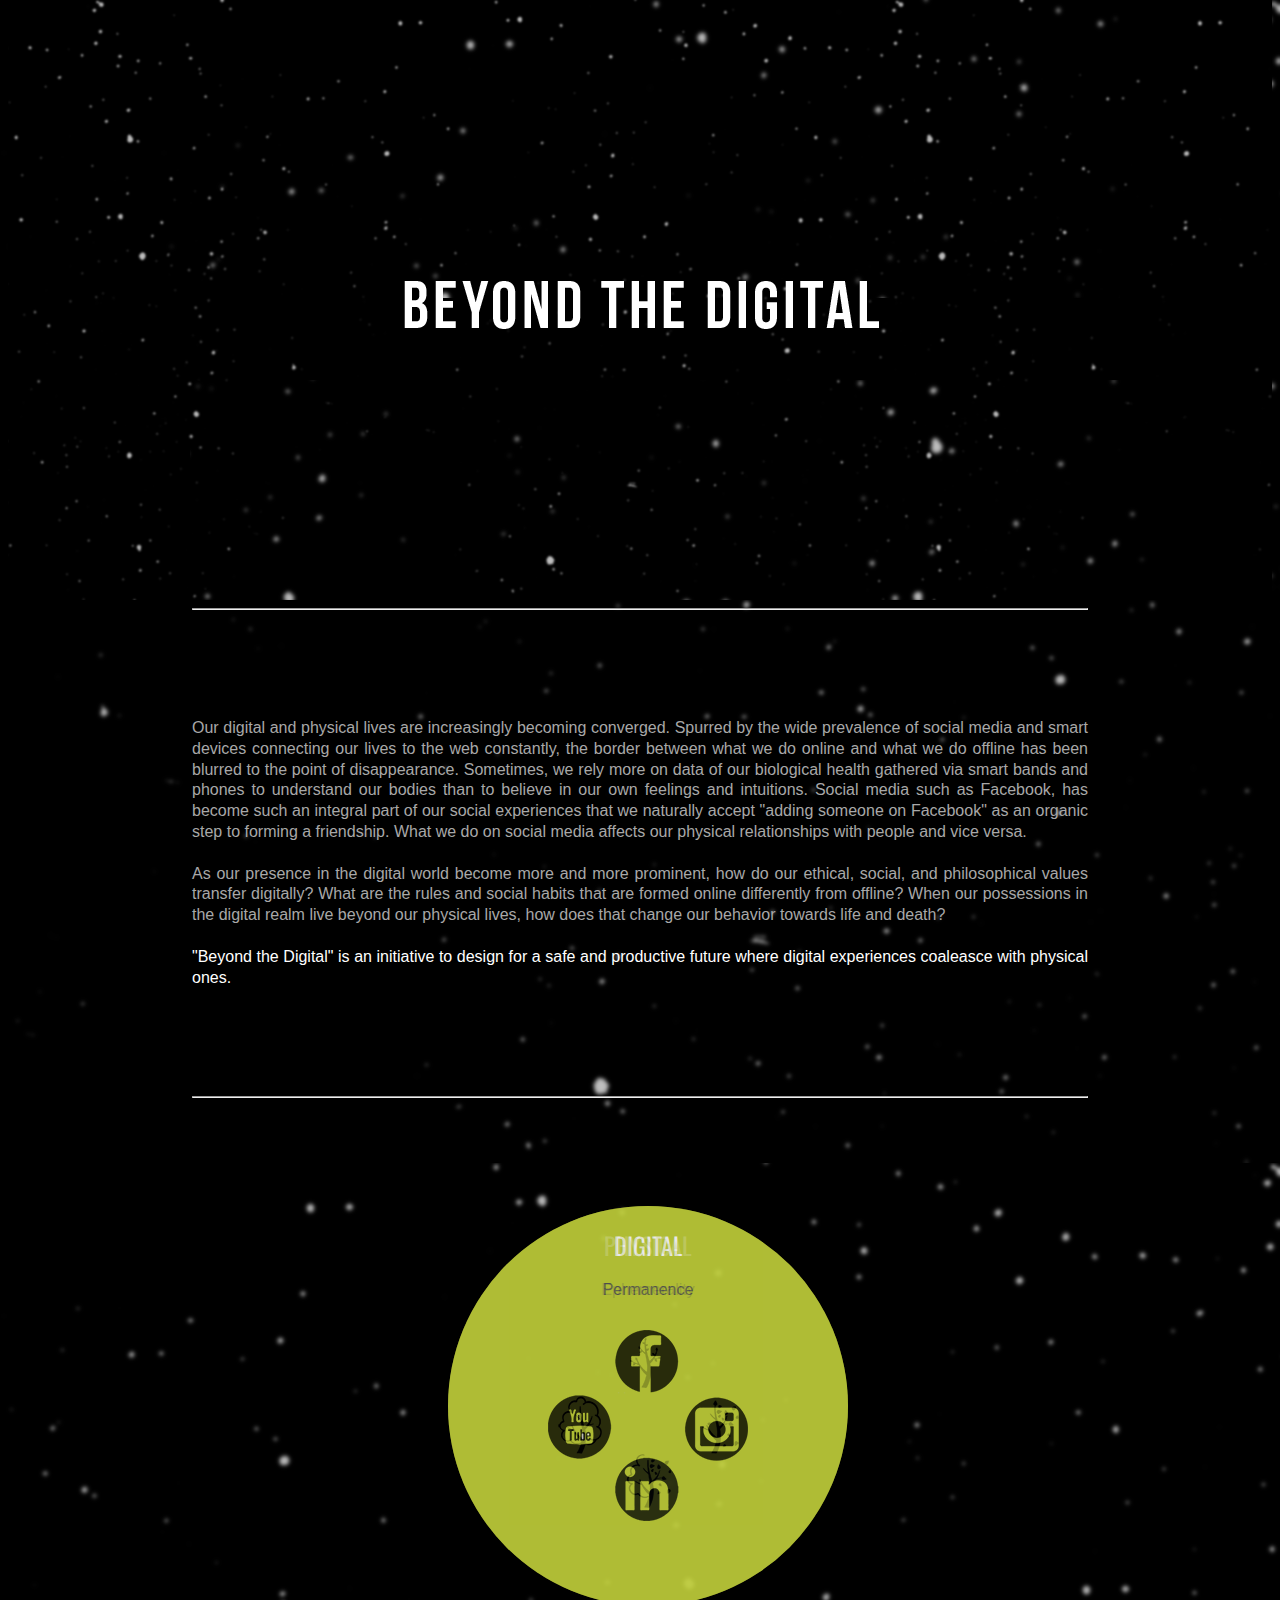
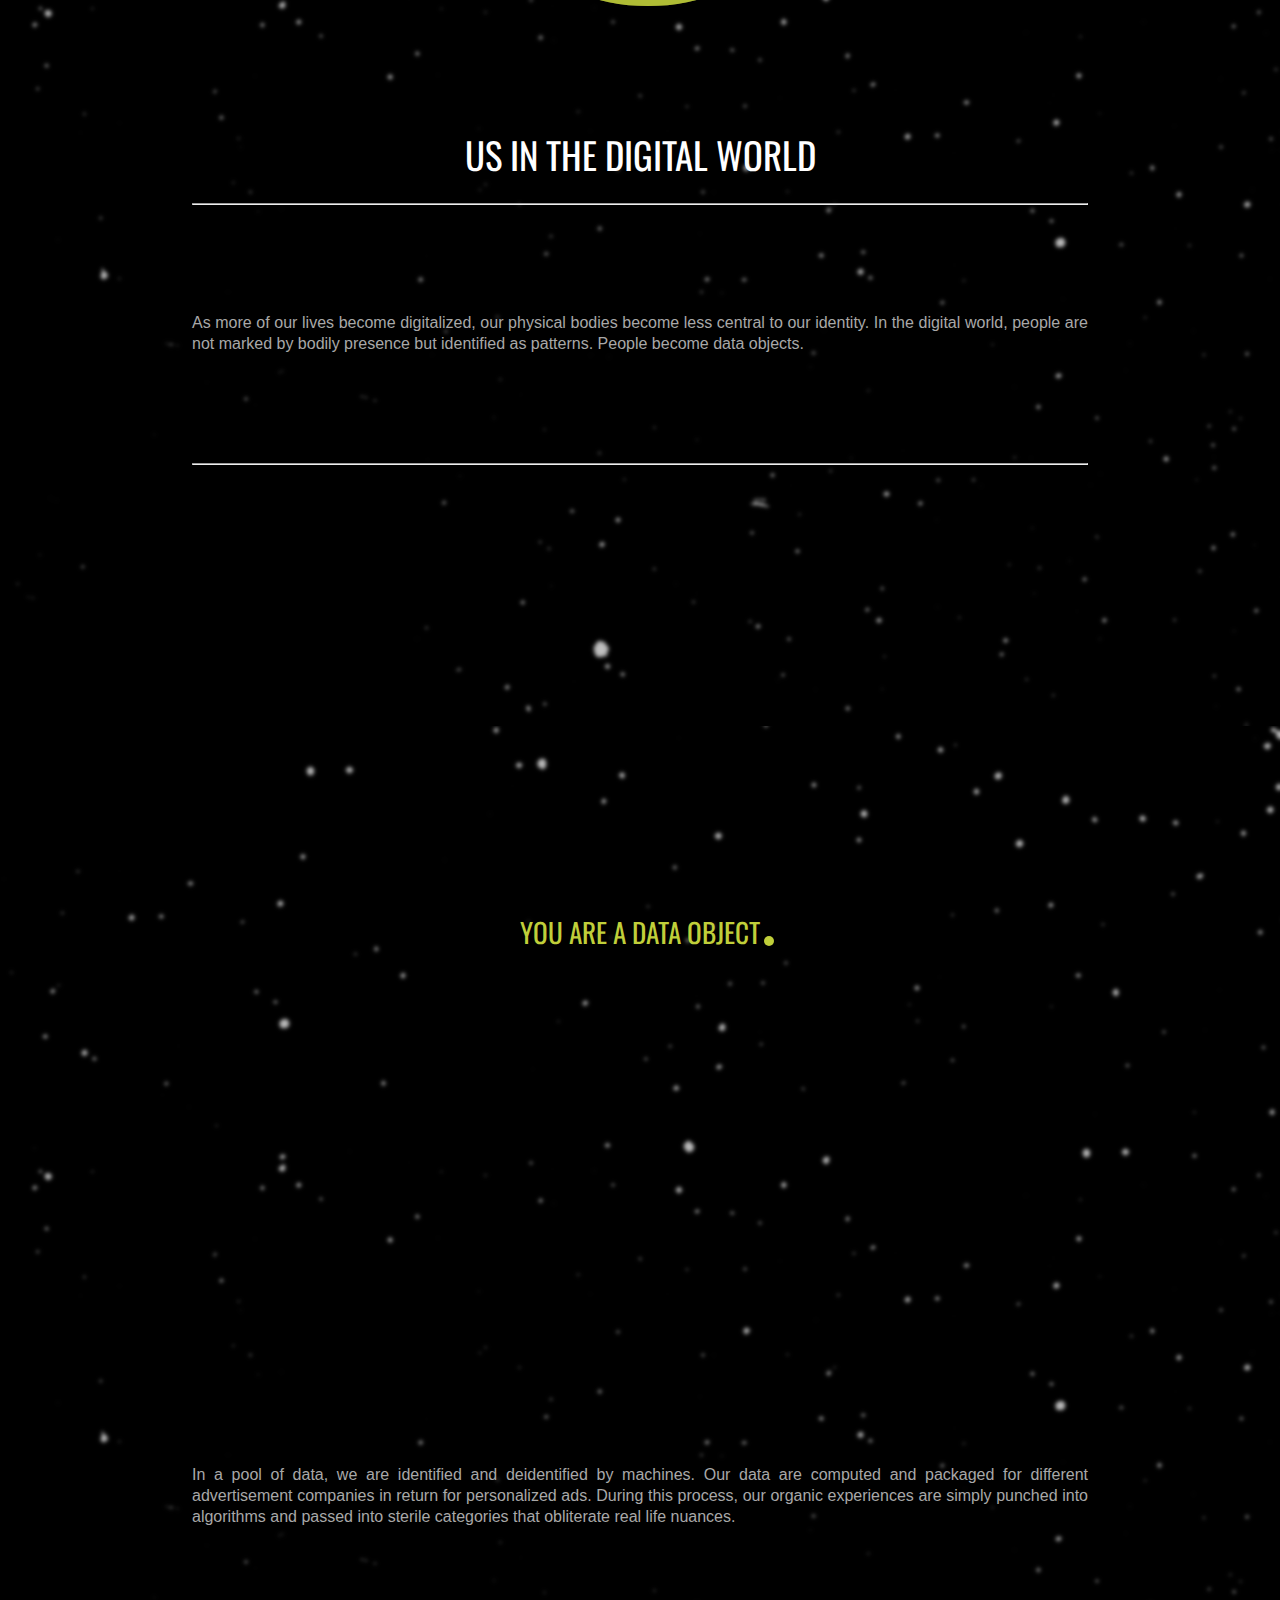
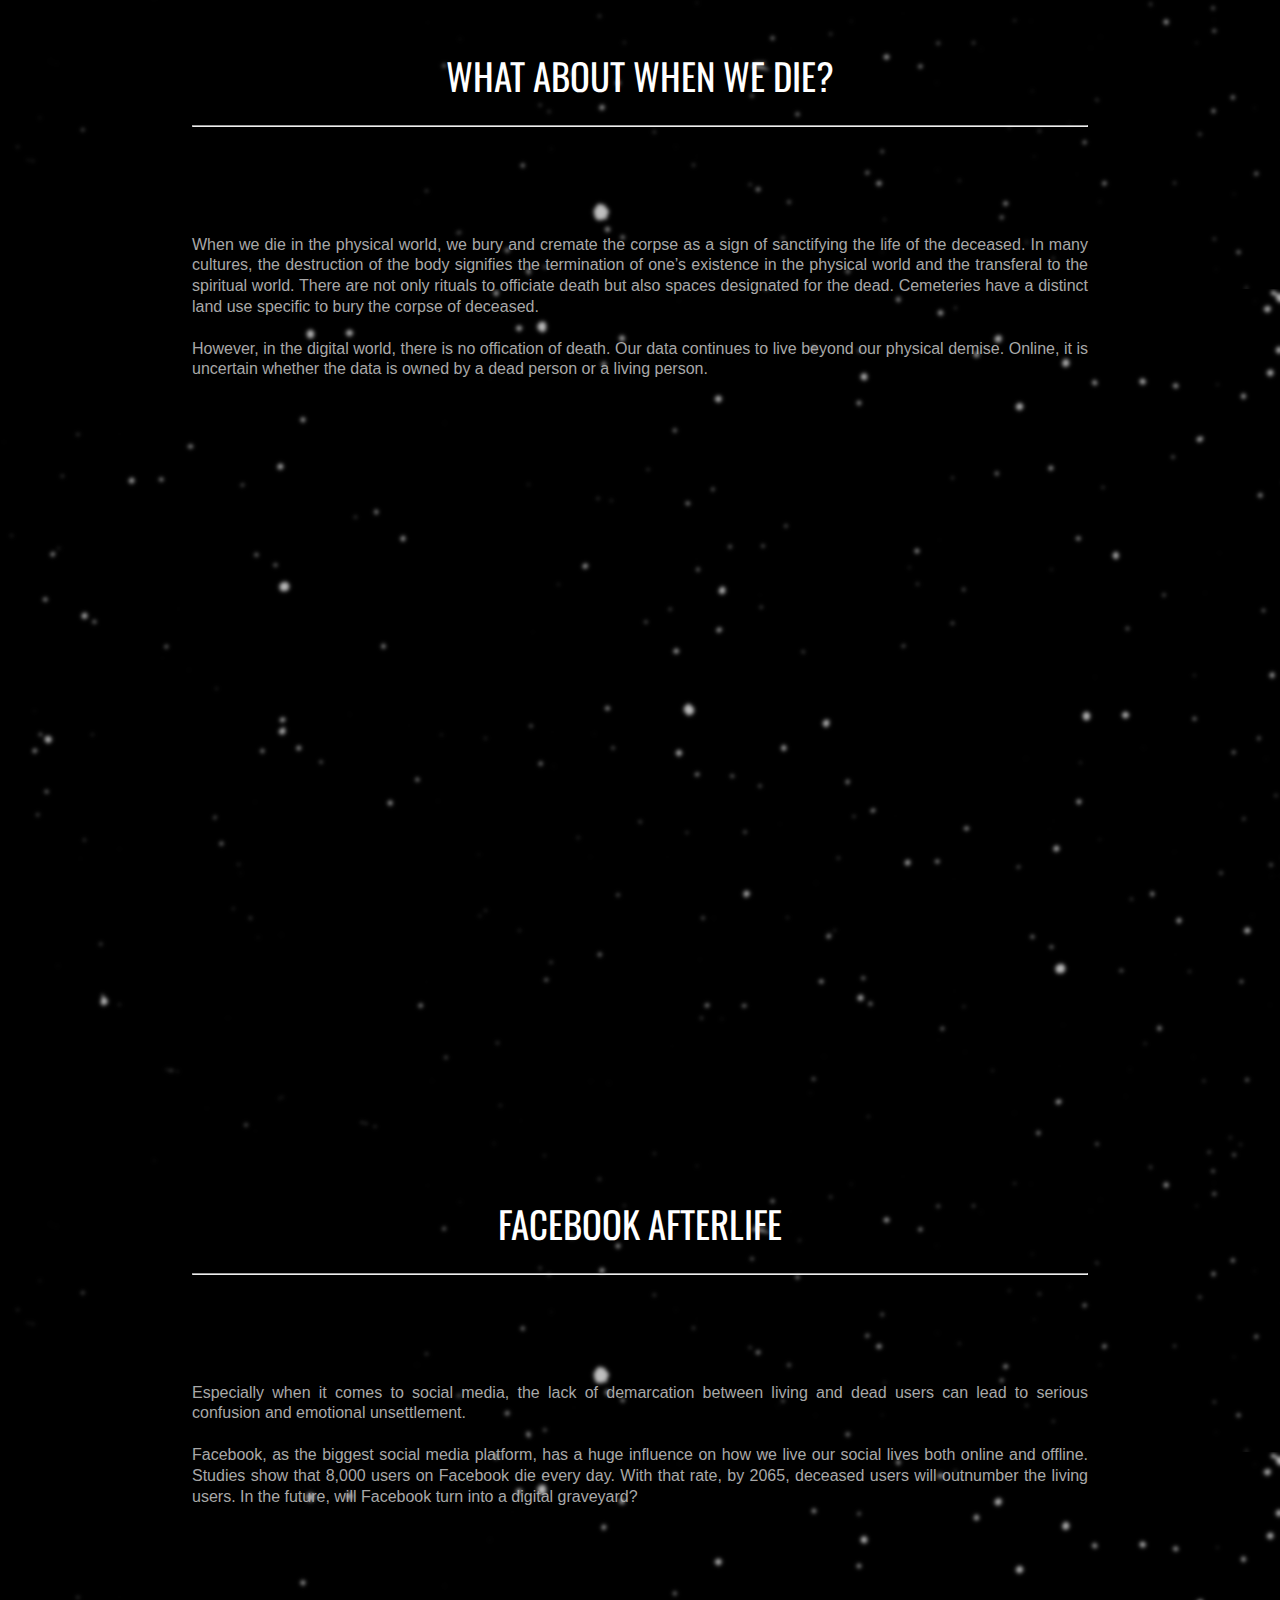
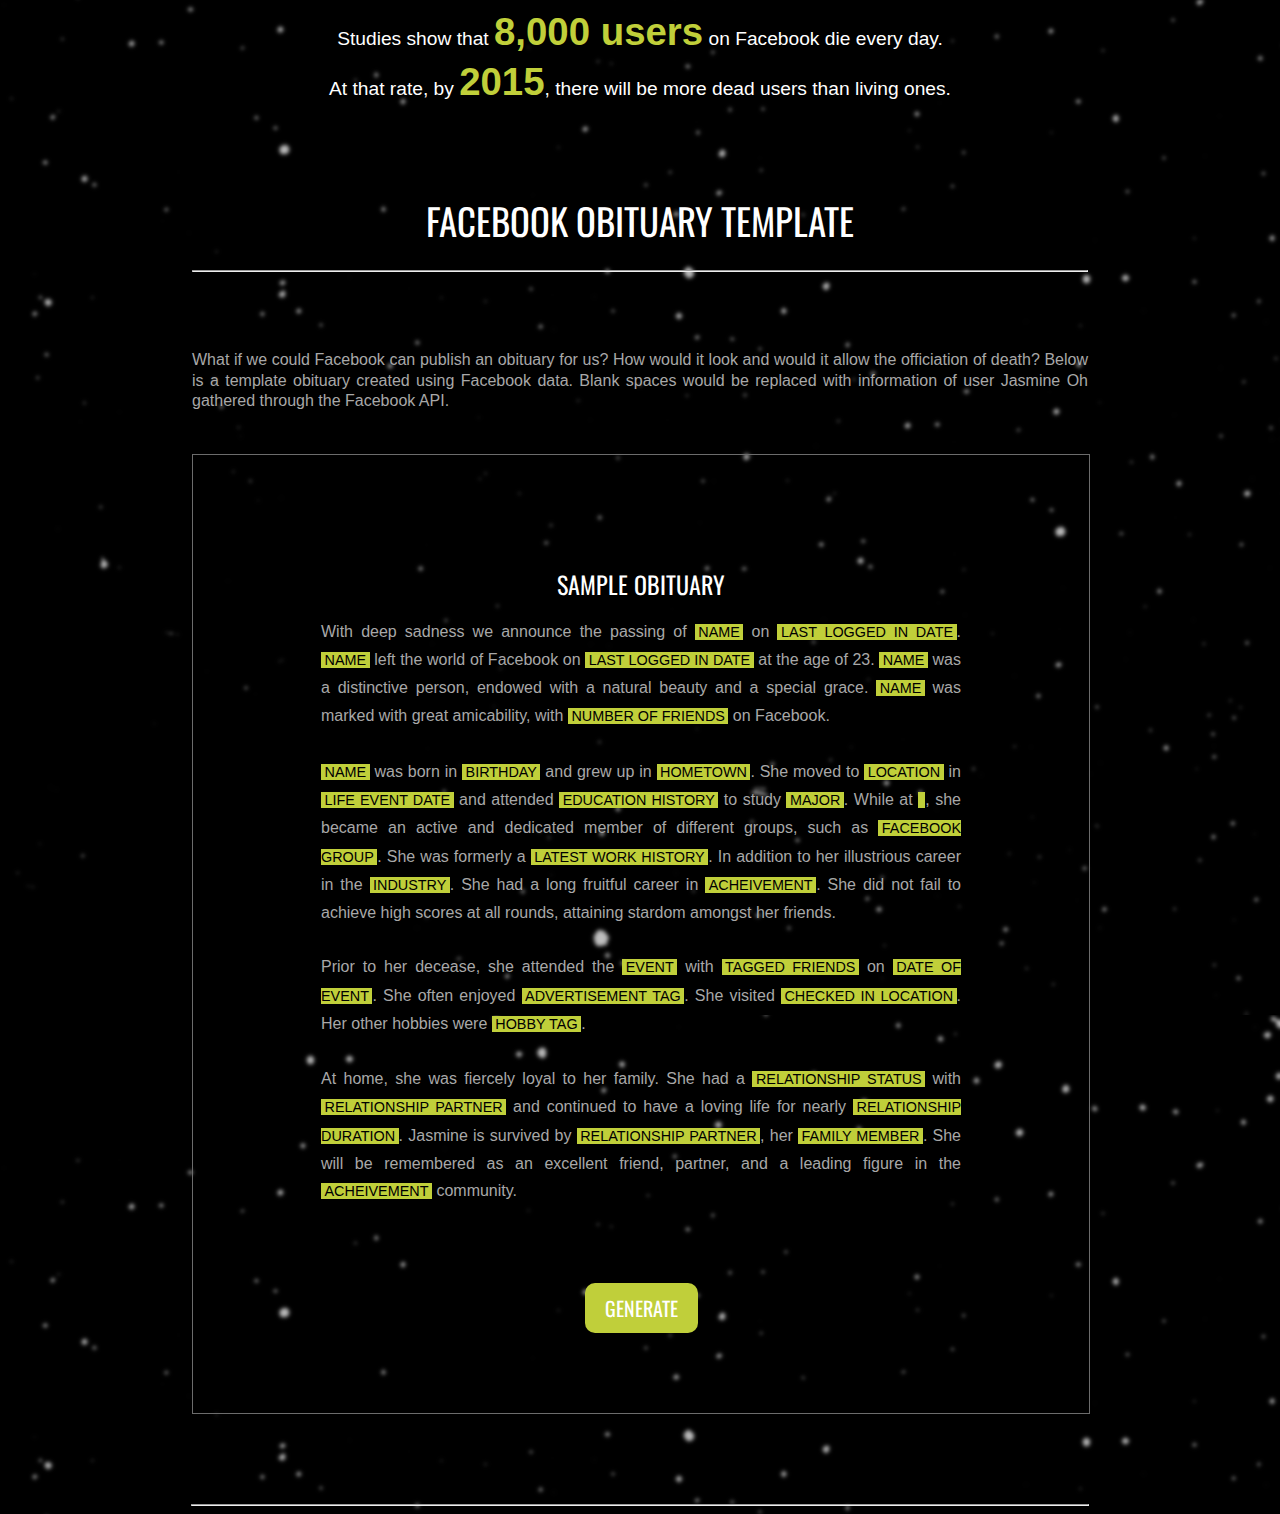
<file: prod/index.html>
<!DOCTYPE html><html><head><meta charset="utf-8"><title>Beyond the Digital</title><link rel="stylesheet" href="styles/main.css"><link href="https://fonts.googleapis.com/css?family=Oswald" rel="stylesheet" type="text/css"></head><body><header class="header"><div class="background-header"></div><div class="logo"></div><div class="foreground-header"></div></header><div class="content"><hr><p class="description">Our digital and physical lives are increasingly becoming converged. Spurred by the wide prevalence of social media and smart devices connecting our lives to the web constantly, the border between what we do online and what we do offline has been blurred to the point of disappearance. Sometimes, we rely more on data of our biological health gathered via smart bands and phones to understand our bodies than to believe in our own feelings and intuitions. Social media such as Facebook, has become such an integral part of our social experiences that we naturally accept "adding someone on Facebook" as an organic step to forming a friendship. What we do on social media affects our physical relationships with people and vice versa.<br><br>As our presence in the digital world become more and more prominent, how do our ethical, social, and philosophical values transfer digitally? What are the rules and social habits that are formed online differently from offline? When our possessions in the digital realm live beyond our physical lives, how does that change our behavior towards life and death?<br><br><span id="BeyondtheDigital-highlight">"Beyond the Digital" is an initiative to design for a safe and productive future where digital experiences coaleasce with physical ones.</span></p><hr><section id="container"><div class="circle" id="one"><h2>PHYSICAL</h2><p>Ephemerality</p><img class="circleImage" src="img/seasons.png" alt="seasons image"></div><div class="circle" id="two"><h2>DIGITAL</h2><p>Permanence</p><img class="circleImage" src="img/socialmedia.png" alt="social media image"></div></section><h1>US IN THE DIGITAL WORLD</h1><hr><p class="description" id="delete_description">As more of our lives become digitalized, our physical bodies become less central to our identity. In the digital world, people are not marked by bodily presence but identified as patterns. People become data objects.</p><hr id="deleteLine"><section id="dataSection"><div id="data-text-box"><div class="data-text"><span id="youbecome">YOU ARE A </span><a id="modalbutton" href="#">DATA OBJECT</a></div><div class="ball-loader"><div class="ball-loader-ball ball1"></div></div><div id="addedText"></div></div></section><p class="description">In a pool of data, we are identified and deidentified by machines. Our data are computed and packaged for different advertisement companies in return for personalized ads. During this process, our organic experiences are simply punched into algorithms and passed into sterile categories that obliterate real life nuances.</p><h1>WHAT ABOUT WHEN WE DIE?</h1><hr><p class="description">When we die in the physical world, we bury and cremate the corpse as a sign of sanctifying the life of the deceased. In many cultures, the destruction of the body signifies the termination of one’s existence in the physical world and the transferal to the spiritual world. There are not only rituals to officiate death but also spaces designated for the dead. Cemeteries have a distinct land use specific to bury the corpse of deceased.<br><br>However, in the digital world, there is no offication of death. Our data continues to live beyond our physical demise. Online, it is uncertain whether the data is owned by a dead person or a living person.</p><div id="cemetary_window"></div><h1>FACEBOOK AFTERLIFE</h1><hr><p class="description">Especially when it comes to social media, the lack of demarcation between living and dead users can lead to serious confusion and emotional unsettlement.<br><br>Facebook, as the biggest social media platform, has a huge influence on how we live our social lives both online and offline. Studies show that 8,000 users on Facebook die every day. With that rate, by 2065, deceased users will outnumber the living users. In the future, will Facebook turn into a digital graveyard?</p><div id="fbookDeathInfo"><p>Studies show that <span id="deadUsers">8,000 users</span> on Facebook die every day.</p><p>At that rate, by <span id="deathYear">2015</span>, there will be more dead users than living ones.</p></div><h1>FACEBOOK OBITUARY TEMPLATE</h1><hr><p class="obituary_description">What if we could Facebook can publish an obituary for us? How would it look and would it allow the officiation of death? Below is a template obituary created using Facebook data. Blank spaces would be replaced with information of user Jasmine Oh gathered through the Facebook API.</p><br><br><div id="obituary"><h2 id="obituaryName">SAMPLE OBITUARY</h2><p id="obituary_text">With deep sadness we announce the passing of <span class="blank name">NAME</span> on <span class="blank last_login changeStyle">LAST LOGGED IN DATE</span>. <span class="blank name">NAME</span> left the world of Facebook on <span class="blank last_login">LAST LOGGED IN DATE</span> at the age of 23. <span class="blank name">NAME</span> was a distinctive person, endowed with a natural beauty and a special grace. <span class="blank name">NAME</span> was marked with great amicability, with <span class="blank" id="number_of_friends">NUMBER OF FRIENDS</span> on Facebook.<br><br><span class="blank name">NAME</span> was born in <span class="blank" id="birthday">BIRTHDAY</span> and grew up in <span class="blank" id="hometown">HOMETOWN</span>. She moved to <span class="blank" id="location">LOCATION</span> in <span class="blank" id="moveDate">LIFE EVENT DATE</span> and attended <span class="blank education">EDUCATION HISTORY</span> to study <span class="blank" id="major">MAJOR</span>. While at <span class="blank education"></span>, she became an active and dedicated member of different groups, such as <span class="blank" id="group">FACEBOOK GROUP</span>. She was formerly a <span class="blank" id="work">LATEST WORK HISTORY</span>. In addition to her illustrious career in the <span class="blank" id="industry">INDUSTRY</span>. She had a long fruitful career in <span class="blank achievement">ACHEIVEMENT</span>. She did not fail to achieve high scores at all rounds, attaining stardom amongst her friends.<br><br>Prior to her decease, she attended the <span class="blank" id="event">EVENT</span> with <span class="blank" id="friends">TAGGED FRIENDS</span> on <span class="blank" id="eventDate">DATE OF EVENT</span>. She often enjoyed <span class="blank" id="ad">ADVERTISEMENT TAG</span>. She visited <span class="blank" id="visited">CHECKED IN LOCATION</span>. Her other hobbies were <span class="blank" id="hobby">HOBBY TAG</span>.<br><br>At home, she was fiercely loyal to her family. She had a <span class="blank" id="relationship_status">RELATIONSHIP STATUS</span> with <span class="blank partner">RELATIONSHIP PARTNER</span> and continued to have a loving life for nearly <span class="blank" id="relationship_duration">RELATIONSHIP DURATION</span>. Jasmine is survived by <span class="blank partner">RELATIONSHIP PARTNER</span>, her <span class="blank" id="family">FAMILY MEMBER</span>. She will be remembered as an excellent friend, partner, and a leading figure in the <span class="blank achievement">ACHEIVEMENT</span> community.</p><div id="tryit"><a id="tryit_button" href="#">GENERATE</a></div></div></div><hr><script src="scripts/main.js" defer="defer"></script></body></html>
</file>
<file: prod/styles/main.css>
@import url(http://fonts.googleapis.com/css?family=Ubuntu:300,700,300italic&subset=latin,latin-ext);a,abbr,address,article,aside,audio,b,blockquote,canvas,caption,cite,code,dd,del,details,dfn,div,dl,dt,em,embed,fieldset,figcaption,figure,footer,form,h4,h5,h6,header,html,i,iframe,img,ins,kbd,label,legend,li,mark,menu,nav,object,ol,output,p,pre,q,ruby,samp,section,small,span,strong,sub,summary,sup,table,tbody,td,tfoot,th,thead,time,tr,ul,var,video{margin:0;padding:0;border:0;font:inherit;vertical-align:baseline}body,h1,h2,h3{border:0;font:inherit;vertical-align:baseline}body{line-height:1;color:#555;font:1rem/1.3 'Ubuntu',sans-serif;margin:0;background-color:#000;background-image:url(../img/star.png);font-family:"Open Sans",sans-serif;font-size:1em;padding:0 8px}h1,h2,h3{padding:0}article,aside,details,figcaption,figure,footer,header,menu,nav,section{display:block}ol,ul{list-style:none}blockquote,q{quotes:none}blockquote:after,blockquote:before,q:after,q:before{content:none}table{border-collapse:collapse;border-spacing:0}h1,h2{font-family:'Oswald',sans-serif;color:#fff}h1{font-size:2rem;clear:both;margin:.67em 0;font-size:2.3em}h2{margin:1em 0 .75em;font-size:1.5em}h3{font-size:1.17em;margin:.83em 0}a{text-decoration:none}hr{box-sizing:content-box;height:0;max-width:70vw}.header{position:relative;height:600px;background-color:#000;background-image:url(../img/star.png);background-size:auto 600px;background-position:top center;background-attachment:fixed;overflow:hidden}.background-header,.foreground-header,.logo{background-repeat:no-repeat;position:absolute}.logo{height:100px;background-position:center;top:50%;margin-top:-50px;width:100%;background-image:url(../img/logowhite.png)}.background-header,.foreground-header{width:960px;background-image:url(../img/star.png);left:50%}.foreground-header{top:380px;height:960px;background-position:right bottom;margin-left:-450px}.background-header{height:298px;background-position:top left;margin-left:-480px}.circle{margin-top:100px;border-radius:500px;width:400px;height:400px;opacity:.7;background:#c0cf3a;text-align:center;position:absolute;margin-left:20vw}.circleImage{margin-top:30px}.description{color:#a8a8a8;padding:100px 0;text-align:justify}.obituary_description{color:#a8a8a8;padding-top:70px;text-align:justify}.content{max-width:70vw;margin:0 auto;text-align:center}#container{width:100%;height:600px;position:relative}#data-text-box{height:50vh;background-position:center 0;margin-top:50vh}#addedText,.data-text{font-size:1.7em;color:#c0cf3a}.data-text a{color:#c0cf3a;text-decoration:none}#addedText,#tryit_button,.data-text{font-family:'Oswald',sans-serif}#addedText{z-index:30}#tryit_button{text-decoration:none;color:#fff;background-color:#c0cf3a;font-size:20px;padding:10px 20px;border-radius:10px}#tryit_button:hover{color:#000}#transparentLayer{position:fixed;width:100vw;margin:0;top:0;left:0;display:none;background-image:url(../img/dots.gif);height:100vh;opacity:.3;z-index:10}#modalbutton:hover{color:#353535}#BeyondtheDigital-highlight{color:#fff}.ball-loader{width:60px;height:10px;-webkit-transform:translateX(-50%) translateY(-50%);transform:translateX(-50%) translateY(-50%);position:absolute;left:62vw;margin-top:-1vh}.ball-loader-ball{will-change:transform;height:10px;width:10px;border-radius:50%;background-color:#c0cf3a;-webkit-animation:grow 1s ease-in-out infinite alternate;animation:grow 1s ease-in-out infinite alternate}.ball-loader-ball.ball1{left:0;-webkit-transform-origin:100% 50%;transform-origin:100% 50%}@-webkit-keyframes grow{to{-webkit-transform:translateX(-50%) scale(0);transform:translateX(-50%) scale(0)}}@keyframes grow{to{-webkit-transform:translateX(-50%) scale(0);transform:translateX(-50%) scale(0)}}#cemetary_window{height:70vh;background-image:url(../img/cemetary.png);background-position:center 0;background-attachment:fixed;background-repeat:repeat-y;position:relative;margin-bottom:10vh}.blank{background-color:#c0cf3a;padding:0 3.5px;color:#000;font-size:.9em}#obituary_text{padding:0 10vw;line-height:1.7em;color:#a8a8a8;text-align:justify;margin-bottom:10vh}#obituary{padding:10vh 0;width:70vw;border-style:solid;border-width:.5px;border-color:#6c6c6c;margin-bottom:10vh}#fbookDeathInfo{text-align:center;margin-bottom:10vh;font-size:1.2em;color:#fff}#deadUsers,#deathYear{color:#c0cf3a;font-size:2em;font-weight:700}
</file>
